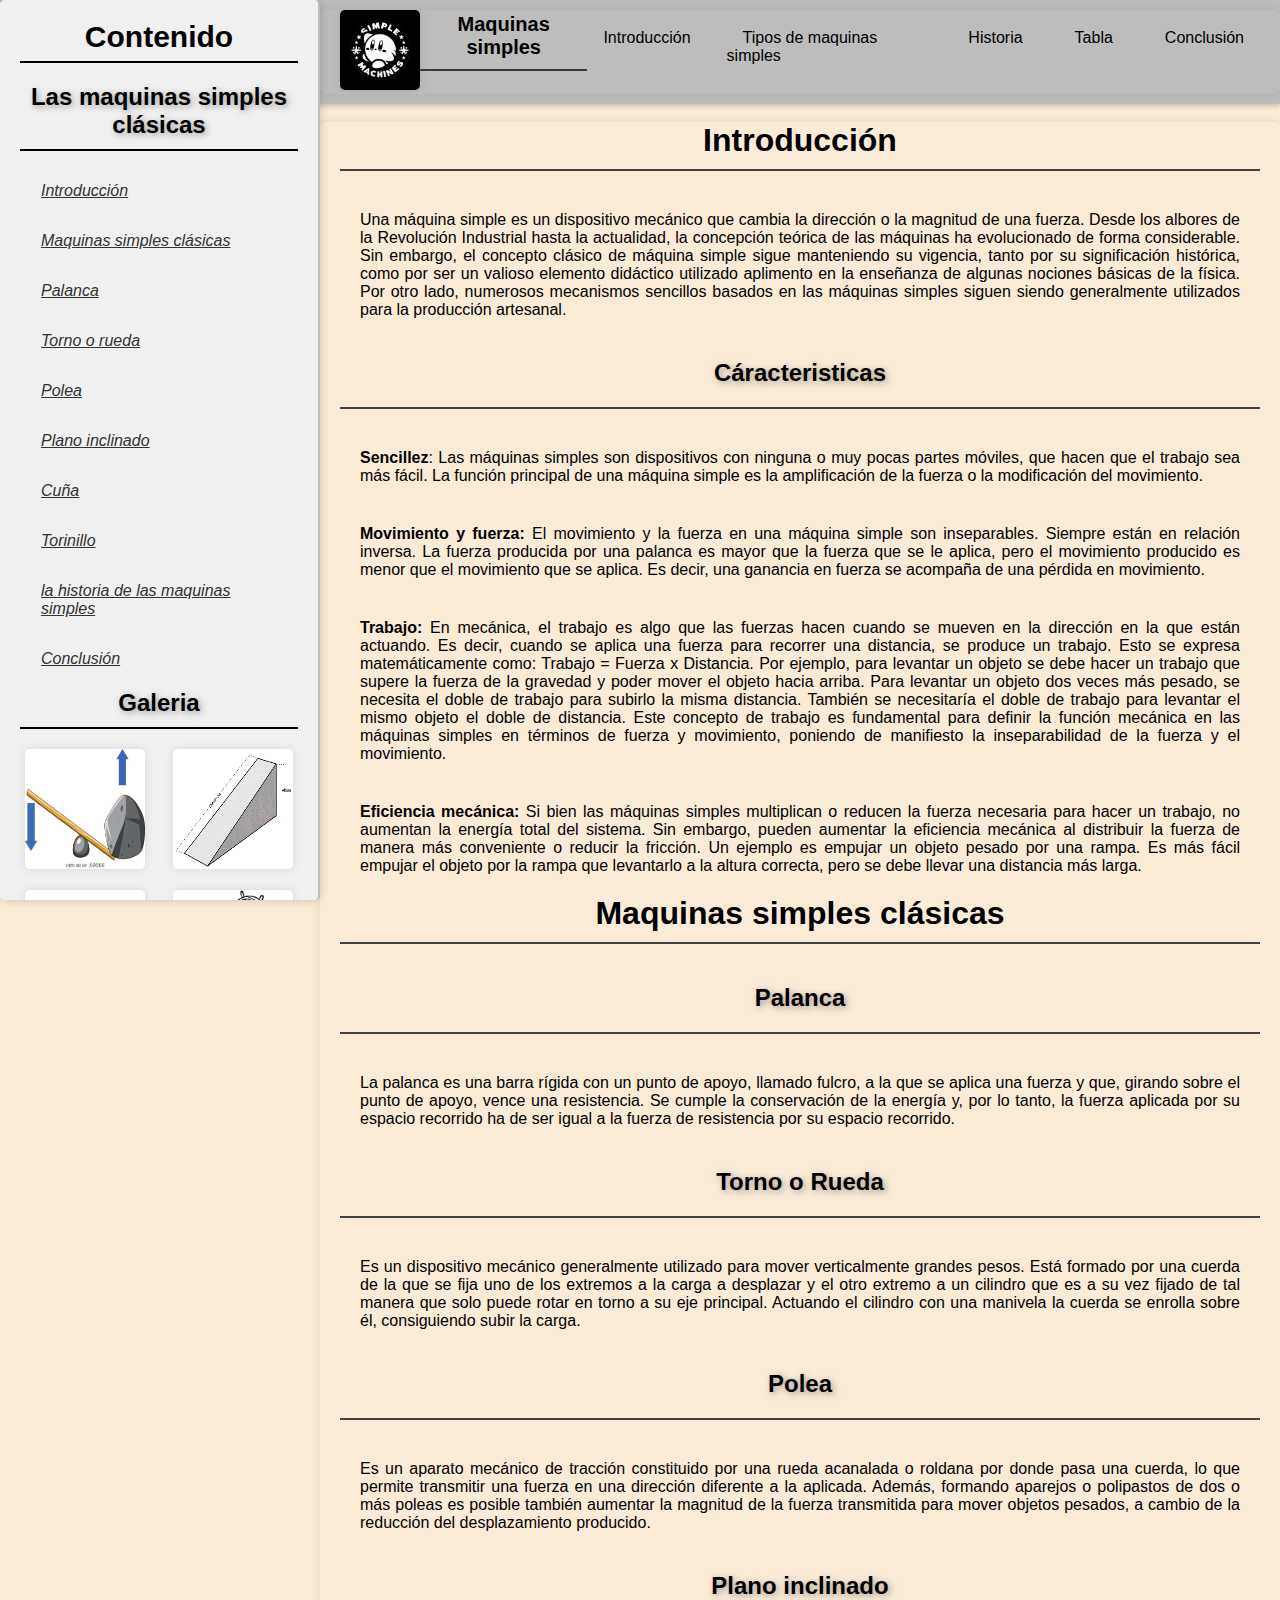
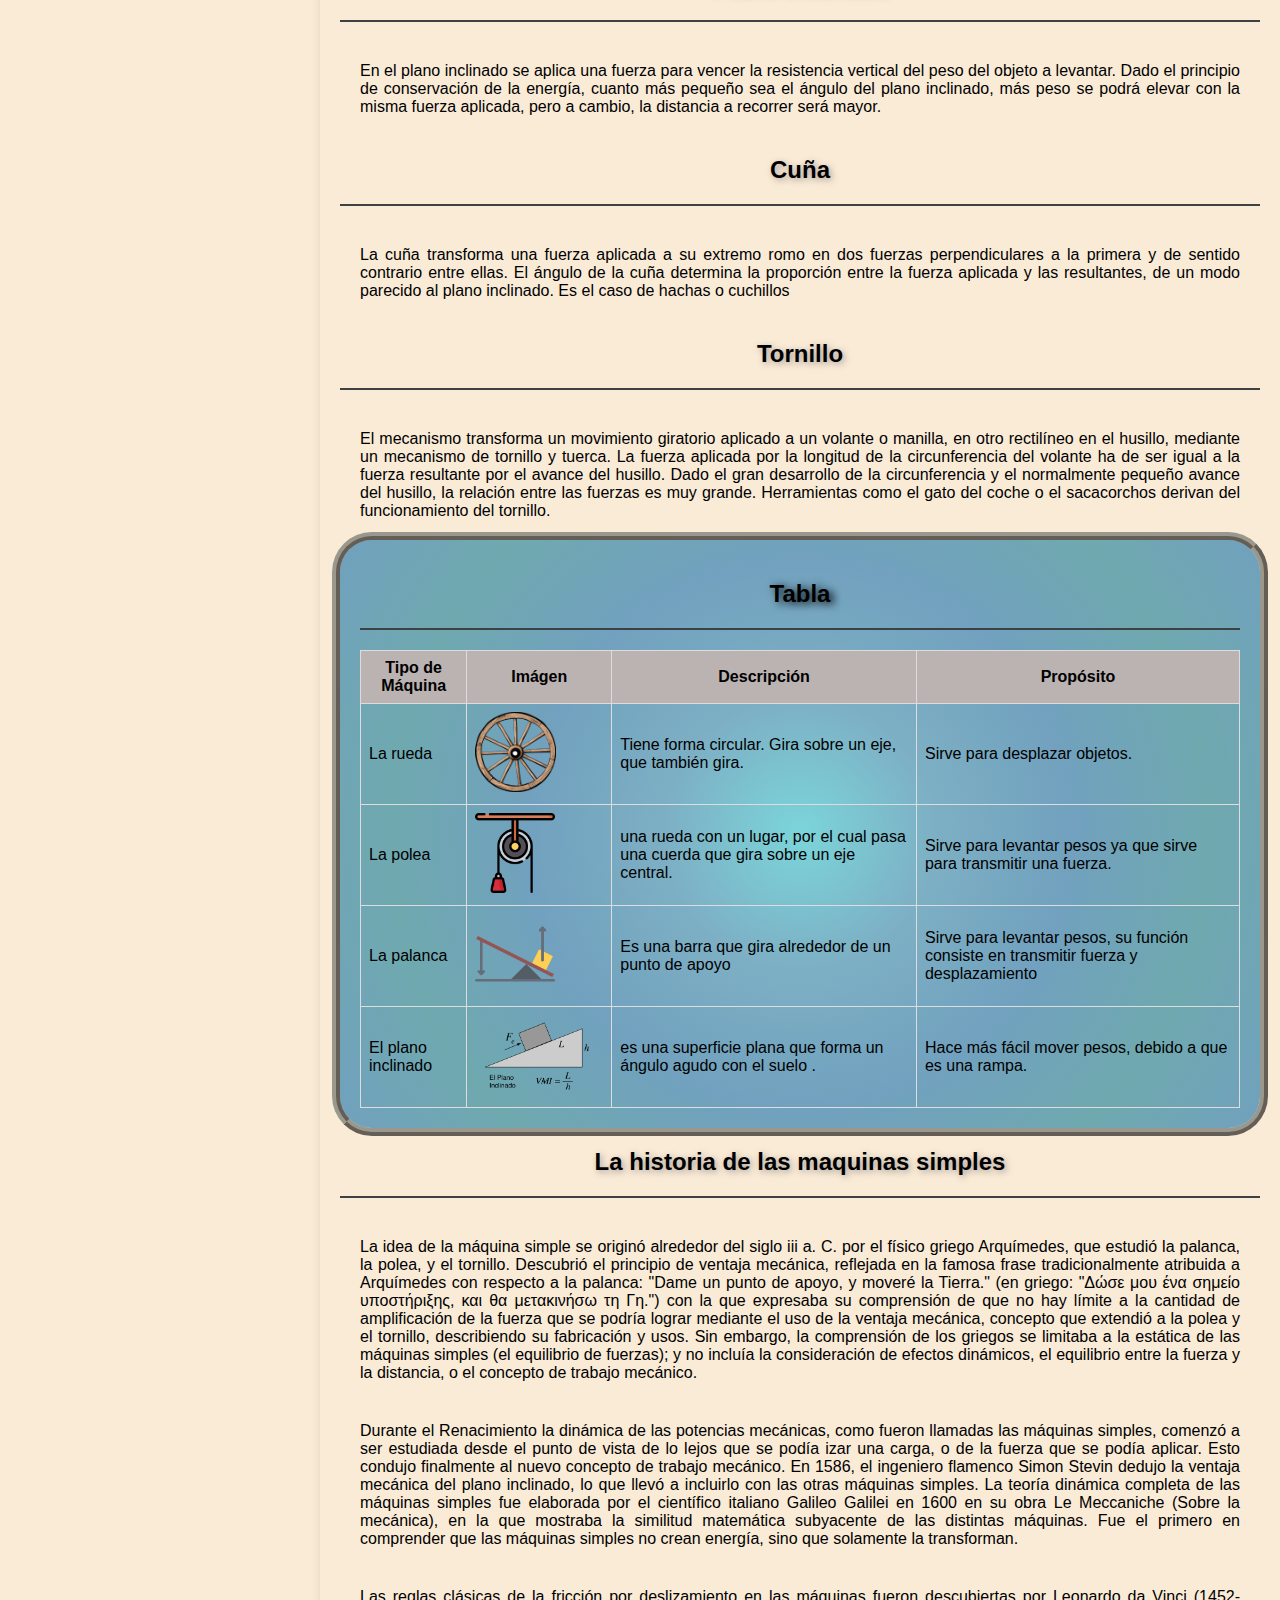
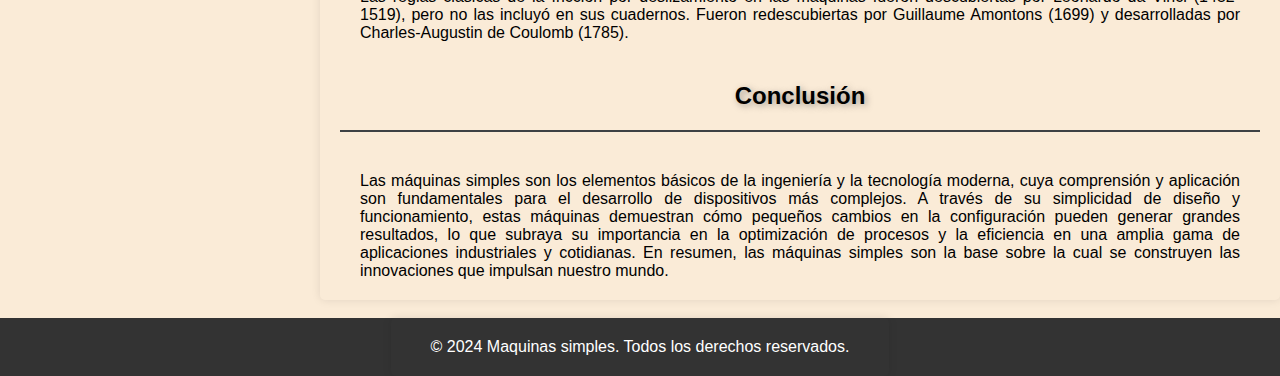
<file: index.html>
<!DOCTYPE html>
<html lang="es">

<head>
    <meta charset="UTF-8">
    <meta name="viewport" content="width=device-width, initial-scale=1.0">
    <meta name="description" content="Pagina acerca de las maquinas simples">
    <meta name="author" content="Giovany Galeana Memije">
    <link rel="shortcut icon" href="img/kirby logo.jpg" type="image/x-icon">
    <link rel="stylesheet" href="style.css">
    <title>Maquinas simples</title>
</head>
<div class="hola">
    <p></p>
</div>


<div class="reverse">


    <aside class="sidebar">
        <h1>Contenido</h1>
        <ul class="side-menu">
            <h2>Las maquinas simples clásicas</h2>
            <li><a href="#introduccion">Introducción</a></li>
            <li><a href="#tipos">Maquinas simples clásicas</a></li>
            <li><a href="#palanca">Palanca</a></li>
            <li><a href="#rueda">Torno o rueda</a></li>
            <li><a href="#polea">Polea</a></li>
            <li><a href="#plano">Plano inclinado</a></li>
            <li><a href="#cuña">Cuña</a></li>
            <li><a href="#tornillo">Torinillo</a></li>
            <li><a href="#historia">la historia de las maquinas simples</a></li>
            <li><a href="#conclusion">Conclusión</a></li>
        </ul>
        <h2>Galeria</h2>
        <div class="gallery">
            <a href="#palanca"><img src="img/palanca galeria.jpg" alt="Imagen 1" class="gallery-image"></a>
            <a href="#plano"> <img src="img/Plano Inclinado 1.png" alt="Imagen 2" class="gallery-image"></a>
            <a href="#tornillo"> <img src="img/tornillo.jpg" alt="Imagen 3" class="gallery-image"></a>
            <a href="#rueda"> <img src="img/Torno.gif" alt="Imagen 4" class="gallery-image"></a>
            <a href="#cuña"><img src="img/cuña.png" alt="Imagen 5" class="gallery-image"></a>
            <a href="#polea"><img src="img/Polea.jpg" alt="Imagen 6" class="gallery-image"></a>
        </div>
    </aside>

    <nav class="navbar">
        <div class="container">
            <div class="fondo">
            <img src="img/simple machine, logo.jpeg" alt="" class="logo"></div>
            <h1>Maquinas simples</h1>
            <ul class="nav-menu">
                <li><a href="#introduccion">Introducción</a></li>
                <li><a href="#tipos">Tipos de maquinas simples</a></li>
                <li><a href="#historia">Historia</a></li> 
                 <li><a href="#tabla">Tabla</a></li>
                <li><a href="#conclusion">Conclusión</a></li>
              
            </ul>
        </div>
    </nav>
</div>
<br>
<body>
    <div class="container main-content">

        <main>

            <h1 id="introduccion">Introducción</h1>
            <p>Una máquina simple es un dispositivo mecánico que cambia la dirección o la magnitud de una fuerza.

                Desde los albores de la Revolución Industrial hasta la actualidad, la concepción teórica de las máquinas
                ha evolucionado
                de forma considerable. Sin embargo, el concepto clásico de máquina simple sigue manteniendo su vigencia,
                tanto por su
                significación histórica, como por ser un valioso elemento didáctico utilizado aplimento en la enseñanza
                de algunas
                nociones básicas de la física. Por otro lado, numerosos mecanismos sencillos basados en las máquinas
                simples siguen
                siendo generalmente utilizados para la producción artesanal.</p>


            <h2 id="caracteristicas">Cáracteristicas</h2>
            <p><strong>Sencillez</strong>: Las máquinas simples son dispositivos con ninguna o muy pocas partes móviles,
                que hacen que el
                trabajo sea
                más fácil. La función principal de una máquina simple es la amplificación de la fuerza o la modificación
                del movimiento.
            </p>
            <p><strong>Movimiento y fuerza:</strong> El movimiento y la fuerza en una máquina simple son inseparables.
                Siempre están en relación inversa. La fuerza producida
                por una palanca es mayor que la fuerza que se le aplica, pero el movimiento producido es menor que el
                movimiento que se
                aplica. Es decir, una ganancia en fuerza se acompaña de una pérdida en movimiento.
            </p>
            <p><strong>Trabajo:</strong> En mecánica, el trabajo es algo que las fuerzas hacen cuando se mueven en la
                dirección en la que están actuando. Es
                decir, cuando se aplica una fuerza para recorrer una distancia, se produce un trabajo. Esto se expresa
                matemáticamente
                como: Trabajo = Fuerza x Distancia. Por ejemplo, para levantar un objeto se debe hacer un trabajo que
                supere la fuerza
                de la gravedad y poder mover el objeto hacia arriba. Para levantar un objeto dos veces más pesado, se
                necesita el doble
                de trabajo para subirlo la misma distancia. También se necesitaría el doble de trabajo para levantar el
                mismo objeto el
                doble de distancia. Este concepto de trabajo es fundamental para definir la función mecánica en las
                máquinas simples en
                términos de fuerza y movimiento, poniendo de manifiesto la inseparabilidad de la fuerza y el movimiento.
            </p>
            <p><strong>Eficiencia mecánica:</strong> Si bien las máquinas simples multiplican o reducen la fuerza
                necesaria para hacer un trabajo, no aumentan la energía
                total del sistema. Sin embargo, pueden aumentar la eficiencia mecánica al distribuir la fuerza de manera
                más conveniente
                o reducir la fricción. Un ejemplo es empujar un objeto pesado por una rampa. Es más fácil empujar el
                objeto por la rampa
                que levantarlo a la altura correcta, pero se debe llevar una distancia más larga.
            </p>
            <h1 id="tipos">Maquinas simples clásicas</h1>
            <h2 id="palanca">Palanca</h2>
            <p>La palanca es una barra rígida con un punto de apoyo, llamado fulcro, a la que se aplica una fuerza y
                que, girando sobre
                el punto de apoyo, vence una resistencia. Se cumple la conservación de la energía y, por lo tanto, la
                fuerza aplicada
                por su espacio recorrido ha de ser igual a la fuerza de resistencia por su espacio recorrido.</p>

            <h2 id="rueda">Torno o Rueda</h2>
            <p>Es un dispositivo mecánico generalmente utilizado para mover verticalmente grandes pesos. Está formado
                por una cuerda de
                la que se fija uno de los extremos a la carga a desplazar y el otro extremo a un cilindro que es a su
                vez fijado de tal
                manera que solo puede rotar en torno a su eje principal. Actuando el cilindro con una manivela la cuerda
                se enrolla
                sobre él, consiguiendo subir la carga.</p>

            <h2 id="polea">Polea</h2>
            <p>Es un aparato mecánico de tracción constituido por una rueda acanalada o roldana por donde pasa una
                cuerda, lo que
                permite transmitir una fuerza en una dirección diferente a la aplicada. Además, formando aparejos o
                polipastos de dos o
                más poleas es posible también aumentar la magnitud de la fuerza transmitida para mover objetos pesados,
                a cambio de la
                reducción del desplazamiento producido.</p>

            <h2 id="plano">Plano inclinado</h2>
            <p>En el plano inclinado se aplica una fuerza para vencer la resistencia vertical del peso del objeto a
                levantar. Dado el
                principio de conservación de la energía, cuanto más pequeño sea el ángulo del plano inclinado, más peso
                se podrá elevar
                con la misma fuerza aplicada, pero a cambio, la distancia a recorrer será mayor.</p>

            <h2 id="cuña">Cuña</h2>
            <p>La cuña transforma una fuerza aplicada a su extremo romo en dos fuerzas perpendiculares a la primera y de
                sentido
                contrario entre ellas. El ángulo de la cuña determina la proporción entre la fuerza aplicada y las
                resultantes, de un
                modo parecido al plano inclinado. Es el caso de hachas o cuchillos</p>

            <h2 id="tornillo">Tornillo</h2>
            <p>El mecanismo transforma un movimiento giratorio aplicado a un volante o manilla, en otro rectilíneo en el
                husillo,
                mediante un mecanismo de tornillo y tuerca. La fuerza aplicada por la longitud de la circunferencia del
                volante ha de
                ser igual a la fuerza resultante por el avance del husillo. Dado el gran desarrollo de la circunferencia
                y el
                normalmente pequeño avance del husillo, la relación entre las fuerzas es muy grande. Herramientas como
                el gato del coche
                o el sacacorchos derivan del funcionamiento del tornillo.</p>

            <!-- Sección de la tabla -->
            <div class="outlinetabla">
                <div class="contorno">
            <h2 id="tabla" class="tittletable" >Tabla</h2>
            <table class="tabla-maquinas">
                <tr>
                    <th>Tipo de Máquina</th>
                    <th>Imágen</th>
                    <th>Descripción</th>
                    <th>Propósito</th>
                </tr>
                <tr>
                    <td> <strong>maquina:</strong>La rueda </td>
                    <td> <strong>imagen:</strong><img src="img/rueda, tabla.png" alt=""></td>
                    <td> <strong>descripción:</strong>Tiene forma circular. Gira sobre un eje, que también gira.</td>
                    <td> <strong>propósito:</strong>Sirve para desplazar objetos.</td>

                </tr>
                <tr>
                    <td> <strong>Maquina:</strong>La polea</td>
                    <td> <strong>Imagen:</strong><img src="img/polea, tabla.png" alt=""></td>
                    <td> <strong>descripción:</strong>una rueda con un lugar, por el cual pasa una cuerda que gira sobre
                        un eje
                        central.</td>
                    <td> <strong>propósito:</strong>Sirve para levantar pesos ya que sirve para transmitir una fuerza.
                    </td>
                </tr>
                <tr>
                    <td><strong>Maquina:</strong>La palanca</td>
                    <td><strong>Imagen:</strong><img src="img/palanca, tabla.png" alt=""></td>
                    <td><strong>descripción:</strong>Es una barra que gira alrededor de un punto de apoyo</td>
                    <td><strong>propósito:</strong>Sirve para levantar pesos, su función
                        consiste en transmitir fuerza
                        y desplazamiento</td>
                </tr>
                <tr>
                    <td><strong>Maquina:</strong>El plano inclinado</td>
                    <td><strong>Imagen:</strong><img src="img/plano inclinado, tabla.png" alt=""></td>
                    <td><strong>descripción:</strong> es una superficie plana que forma un ángulo agudo con el
                        suelo .</td>
                    <td><strong>propósito:</strong>Hace más fácil mover pesos, debido a que es una rampa.</td>
                </tr>
            </table>
        </div>
</div>
            <h2 id="historia">La historia de las maquinas simples</h2>
            <p>La idea de la máquina simple se originó alrededor del siglo iii a. C. por el físico griego Arquímedes,
                que
                estudió la
                palanca, la polea, y el tornillo. Descubrió el principio de ventaja mecánica, reflejada en la
                famosa frase
                tradicionalmente atribuida a Arquímedes con respecto a la palanca: "Dame un punto de apoyo, y moveré
                la Tierra." (en
                griego: "Δώσε μου ένα σημείο υποστήριξης, και θα μετακινήσω τη Γη.") con la que expresaba su
                comprensión de que no
                hay límite a la cantidad de amplificación de la fuerza que se podría lograr mediante el uso de la
                ventaja mecánica,
                concepto que extendió a la polea y el tornillo, describiendo su fabricación y usos. Sin embargo,
                la comprensión de
                los griegos se limitaba a la estática de las máquinas simples (el equilibrio de fuerzas); y no incluía
                la consideración
                de efectos dinámicos, el equilibrio entre la fuerza y la distancia, o el concepto de trabajo mecánico.
            </p>

            <p>Durante el Renacimiento la dinámica de las potencias mecánicas, como fueron llamadas las máquinas
                simples, comenzó a ser
                estudiada desde el punto de vista de lo lejos que se podía izar una carga, o de la fuerza que se podía
                aplicar. Esto
                condujo finalmente al nuevo concepto de trabajo mecánico. En 1586, el ingeniero flamenco Simon Stevin
                dedujo la ventaja
                mecánica del plano inclinado, lo que llevó a incluirlo con las otras máquinas simples. La teoría
                dinámica completa de
                las máquinas simples fue elaborada por el científico italiano Galileo Galilei en 1600 en su obra Le
                Meccaniche (Sobre la
                mecánica), en la que mostraba la similitud matemática subyacente de las distintas máquinas. Fue el
                primero en
                comprender que las máquinas simples no crean energía, sino que solamente la transforman.</p>

            <p>Las reglas clásicas de la fricción por deslizamiento en las máquinas fueron descubiertas por Leonardo da
                Vinci
                (1452-1519), pero no las incluyó en sus cuadernos. Fueron redescubiertas por Guillaume Amontons (1699) y
                desarrolladas
                por Charles-Augustin de Coulomb (1785).</p>

            <h2 id="conclusion">Conclusión</h2>
            <p>Las máquinas simples son los elementos básicos de la ingeniería y la tecnología moderna, cuya comprensión
                y aplicación
                son fundamentales para el desarrollo de dispositivos más complejos. A través de su simplicidad de diseño
                y
                funcionamiento, estas máquinas demuestran cómo pequeños cambios en la configuración pueden generar
                grandes resultados,
                lo que subraya su importancia en la optimización de procesos y la eficiencia en una amplia gama de
                aplicaciones
                industriales y cotidianas. En resumen, las máquinas simples son la base sobre la cual se construyen las
                innovaciones que
                impulsan nuestro mundo.</p>



        </main>
    </div>
    <br>
    <footer class="footer">
        <div class="container">
            <p>&copy; 2024 Maquinas simples. Todos los derechos reservados.</p>
        </div>
    </footer>
</body>

</html>
</file>
<file: style.css>
* {
  margin: 0;
  padding: 0;
  box-sizing: border-box;
}

body {
  background-color: #faebd7;
  font-family: sans-serif;
}
h1,
h2,
h3 {
  margin-top: 0;
  margin-bottom: 20px;
  border-bottom: 2px solid #3d4144;
  padding-bottom: 10px;
  text-align: center;
  
}
h2 {
  text-shadow: 2px 2px 6px #4f4f5480;
}
main h2 {
  padding: 20px;
}
p {
  padding: 20px;
  text-align: justify;
}
/* 
todo aqui son clases
*/

.container {
  max-width: 1200px;
  margin: 0 auto;
  padding: 0 20px;
  overflow: hidden;
  box-shadow: 0 0 10px hsla(0, 12%, 8%, 0.1);
  border-radius: 5px;
}

.navbar {
  background-color: #bdbdbd;
  padding: 10px 0px;
  box-shadow: 0 2px 5px rgba(0, 0, 0, 0.2);
}

.navbar .container {
  display: flex;
  justify-content: space-between;
  align-items: center;
  max-width: 1320px;
}

.navbar h1 {
  font-size: 20px;
  border-bottom: 2px solid #3a3939;
}

.nav-menu {
  list-style: none;
  display: flex;
  gap: 20px;
  border-radius: 5px;
  padding-bottom: 10px;
 
}

.nav-menu li a {
  text-decoration: none;
  color: #000000;
  padding: 10px 15px;
  border-radius: 5px;
  transition: background-color 0.3s;
  border: 1px solid transparent;
 
}

.nav-menu li a:hover {
  background-color: #969696;
  border-color: #6a6a6a;
}




.logo {
  width: 80px;
  height: auto;
  border-radius: 5px;
  box-shadow: 0 2px 5px rgba(0, 0, 0, 0.2);
  transition: all 0.6s;
  box-shadow: 0 0 10px rgba(0, 0, 0, 0.1);
  
}
.logo:hover{
  box-shadow: 0 0 20px ;
}


.sidebar {
  float: left;
  width: 25%;
  background-color: #f0f0f0;
  padding: 20px;
  border-radius: 5px;
  box-shadow: 0 0 10px #0000001a;
  border-right: 2px solid #bdbdbd;
  position: fixed;
  height: 100%;
   /* overflow para poder hacer scroll en la barra lateral,
   ya que el texto  */
  overflow: scroll; 
/* 
* overflow-x: hidden sirve para quitar el scroll lateral
* en este caso no sirve y solo se ve innecesario
*/
  overflow-x: hidden; 
   /* edición de la barra de scroll */
   scrollbar-color: #343434 white;
}
.sidebar h2 {
  border-bottom: 2px solid;
  padding-bottom: 10px;
  font-size: 24px;
}

.sidebar h1 {
  border-bottom: 2px solid;
  padding-bottom: 7px;
  font-size: 30px;
}
.side-menu {
  list-style: none;
}
.side-menu li a {
  text-decoration: none;
  color: #333;
  display: block;
  padding: 10px 20px;
  margin: 10px 0;
  transition: background-color 0.3s, color 0.3s;
  font-style: italic;
  text-decoration: underline;
  border-radius: 5px;
  border: 1px solid transparent;
}

.side-menu li a:hover {
  background-color: #aaa;
  color: #fff;
  border-color: #969696;
}

.footer {
  background-color: #333;
  color: #fff;
  text-align: center;
    display: grid;
  place-items: center;
}

/* La clase hola es para que el contenido se desplace a la derecha
porque no encontré otra forma más practica
*/
.hola {
  float: left;
  width: 25%;
  background-color: #f0f0f0;
  padding: 20px;
  border-radius: 5px;
  box-shadow: 0 0 10px rgba(0, 0, 0, 0.1);
  border-right: 2px solid #bdbdbd;
  height: 100vh;
}
/* Galeria */

.gallery {
  display: grid;
  /* ajustar el grid a la pantalla sin mediaquery */
  grid-template-columns: repeat(auto-fill, minmax(120px, 1fr));
  gap: 17px;
  max-width: 400px;
  justify-items: center;
  /* Pone los iconos en el medio */
}

.gallery-image {
  width: 120px;
  height: 120px;
  border-radius: 5px;
  /* Transición que transforma la escala en 0.6 segundos y las sombras tambien */
  transition: all 0.6s;
  box-shadow: 0 0 10px rgba(0, 0, 0, 0.1);
  position: relative;
}

.gallery-image:hover {
  /* se escala y rota */
  transform: scale(1.1)  rotate(5deg);
  box-shadow: 5px 5px 10px black;
  cursor: pointer;
}

/* tabla */
.tittletable{
  text-shadow: 4px 2px 8px black;
}

 .tabla-maquinas {
    width: 100%;
    border-collapse: collapse;
  }
  .tabla-maquinas th, .tabla-maquinas td {
    border: 1px solid #ddd;
    padding: 8px;
    
  }
  .tabla-maquinas th {
    background-color: #bbb2b2;
    color: rgb(0, 0, 0);
  }

/* 
* se crea un outline alrededor de la tabla y se hace un padding que la recubra para 
* que no este tan pegado
*/


.outlinetabla{
  outline: 8px ridge rgba(13, 14, 13, 0.6);
border-radius: 2rem;
background-image: radial-gradient(circle, #7bd5da, #7dafc4, #71a1be, #6fa9af, #71a1be);

}
.contorno{
  padding: 20px;
}
/* fin del recubrimiento y el padding */



  td strong{
/* 
* se elimina los subtitulos que estan dentro de las secciones de la tabla en la pantalla
* porque se ven innecesarios, luego se regresan en el celular
*/

 display: none;
    }
  


  .tabla-maquinas img {
height: 80px;
text-align: center;
  }


/* 
*media query
*/

@media screen and (max-width: 768px) {
  .sidebar {
    width: 100%;
    float: none;
    margin-bottom: 20px;
    border-right: none;
    position: static;
  }

/* 
Acomodamos el contenido en reversa para que el nav se muestre primero  y despues el aside 
*/
.reverse{  
  display: flex;
  flex-wrap: wrap-reverse;
  width: 100%;
}

  .hola{
    width: 0;
    height: 0;
    /* con display: none quito el bloque para que no sea visible en el celular */
   display: none;
 
  }
.navbar{
  
  width: 100%;
}

  .navbar .container {
    /*
     pones la barra de navegación en columnas y
     pides que todo se posicione al inicio (a la derecha)
     */
    flex-direction: column;
    align-items: flex-start;
  }

  .nav-menu {
    flex-direction: column;
    gap: 15px;
  }

  .navbar-menu li {
    margin: 0;
  }

  .navbar h1 {
    margin-bottom: 10px;
  }
/* hacer la tabla para la vista en dispositivos moviles */
table{
  width: 100%;
}

table tr{

  display: flex;
  flex-direction: column;
  border: 1px solid gray;
  padding: 1em;
  margin-bottom: 1em;
  justify-content: center;
  align-items: center;
}

table td{
  display: flex;
  flex-direction: column;
  text-align: center;
  justify-content: center;
  align-items: center;
}
td strong{
  display: block;
     }


.tabla-maquinas img{
 width: 60px;

}
.tabla-maquinas td{
  width: 250px;
  
}
.tabla-maquinas th{
  visibility: hidden;
}
tr:first-child{
display: none;
visibility: hidden;
/* ocultamos las secciones de los nombres para que no sean visibles en celular */
}

}

@media (max-width: 768px) {
  .container {
    flex-direction: column; /* pones el contenedor como columnas */
    margin: 0;
  }

  .main-content {
    order: -1; 
    margin-top: 20px; 
  }

  .sidebar {
    margin-top: 20px; 

  }
}
</file>
